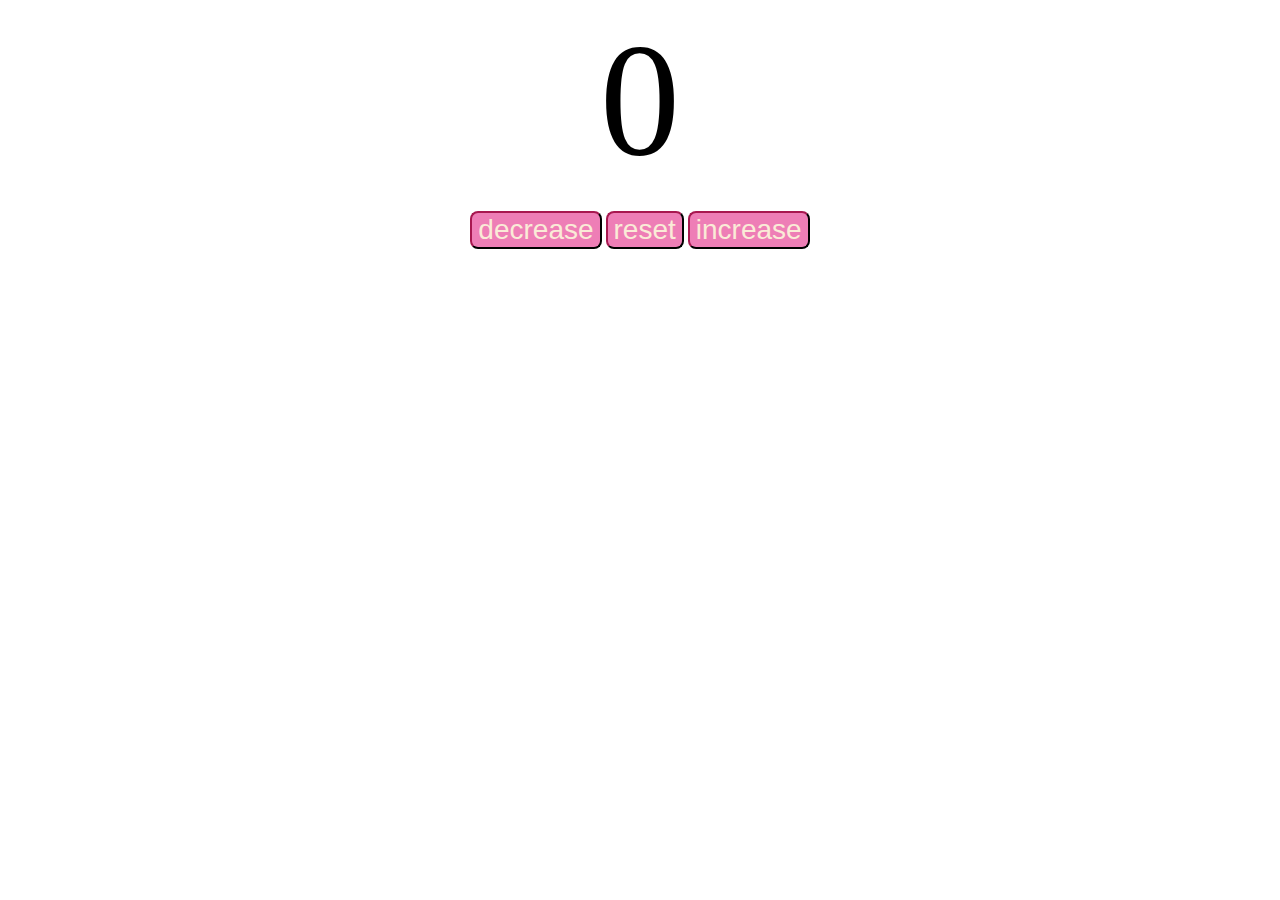
<file: index.html>
<!DOCTYPE html>
<html lang="en">
<head>
    <meta charset="UTF-8">
    <meta name="viewport" content="width=device-width, initial-scale=1.0">
    <title>My website</title>
    <link rel="stylesheet" href="style.css">
</head>
<body>
    <label id="countlabel">0</label><br>
    <div id="btn">
        <button id="dbtn" class="buttons">decrease</button>
        <button id="rbtn" class="buttons">reset</button>
        <button id="ibtn" class="buttons">increase</button>
    </div>
    
    <script src="index.js"></script>
</body>

</html>
</file>
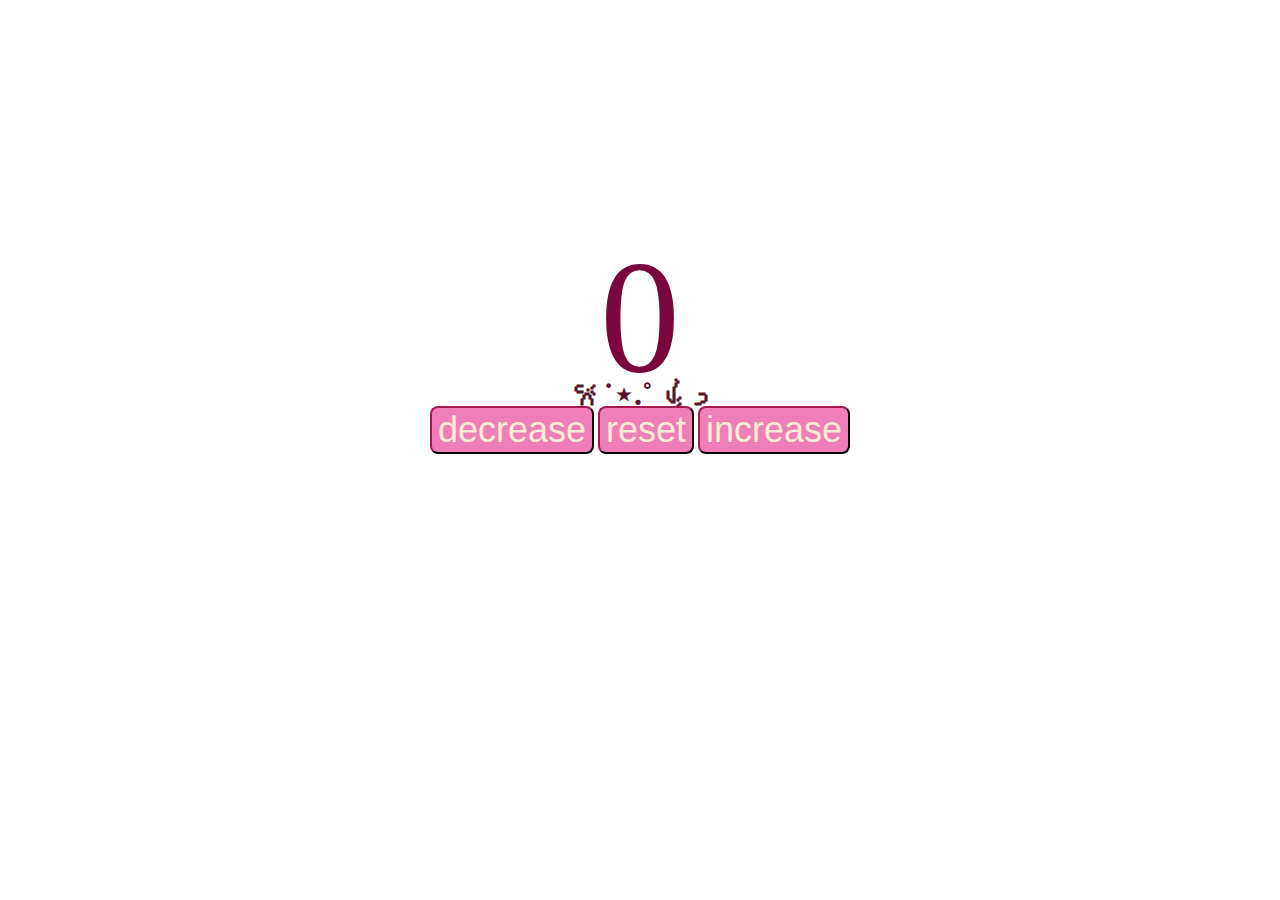
<file: counter/index.html>
<!DOCTYPE html>
<html lang="en">
<head>
    <meta charset="UTF-8">
    <meta name="viewport" content="width=device-width, initial-scale=1.0">
    <title>My website</title>
    <link rel="stylesheet" href="style.css">
</head>
<body>
    <label id="countlabel">0</label>
    <h1 id="symbols">𐙚˙⋆.˚ ᡣ𐭩</h1>
    <div id="btn">
        <button id="dbtn" class="buttons">decrease</button>
        <button id="rbtn" class="buttons">reset</button>
        <button id="ibtn" class="buttons">increase</button>
    </div>
    
    <script src="index.js"></script>
</body>

</html>
</file>
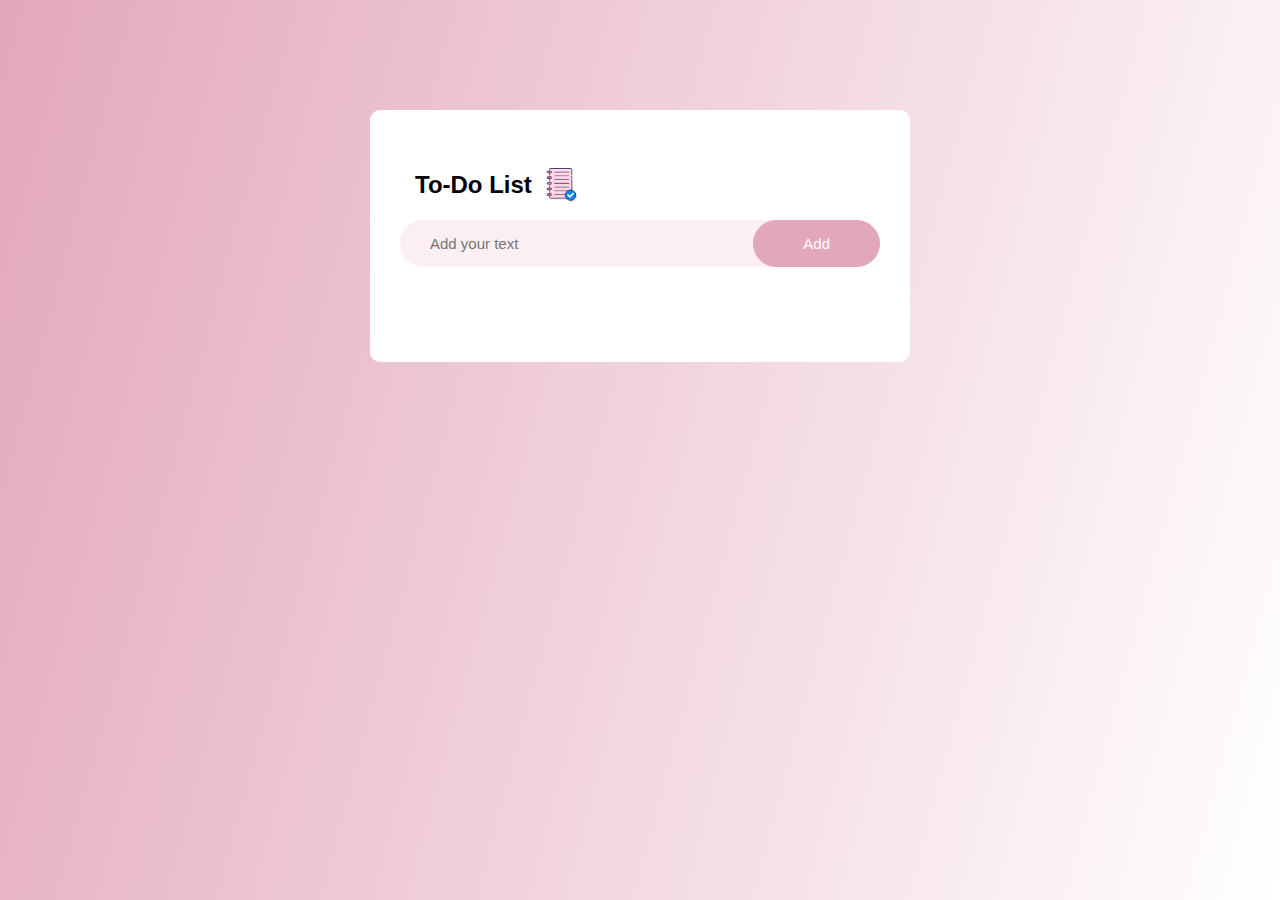
<file: ToDoList/index.html>
<!DOCTYPE html>
<html lang="en">
<head>
    <meta charset="UTF-8">
    <meta name="viewport" content="width=device-width, initial-scale=1.0">
    <link rel="stylesheet" href="style.css">
    <title>To Do List</title>
</head>
<body>
    <div class="container">
        <div class="todoapp">
            <h2>To-Do List <img src="images/2249008.png"></h2>
            <div class="row">
                <input type="text" id="inputbox" placeholder="Add your text">
                <button onclick="addTask()">Add</button>
            </div>
            <ul id="listcontainer">
                <!-- <li class="checked">Task 1</li>
                <li>Task 2</li>
                <li>Task 3</li> -->
            </ul>
        </div>
    </div>
    <script src="index.js"></script>
</body>
</html>
</file>
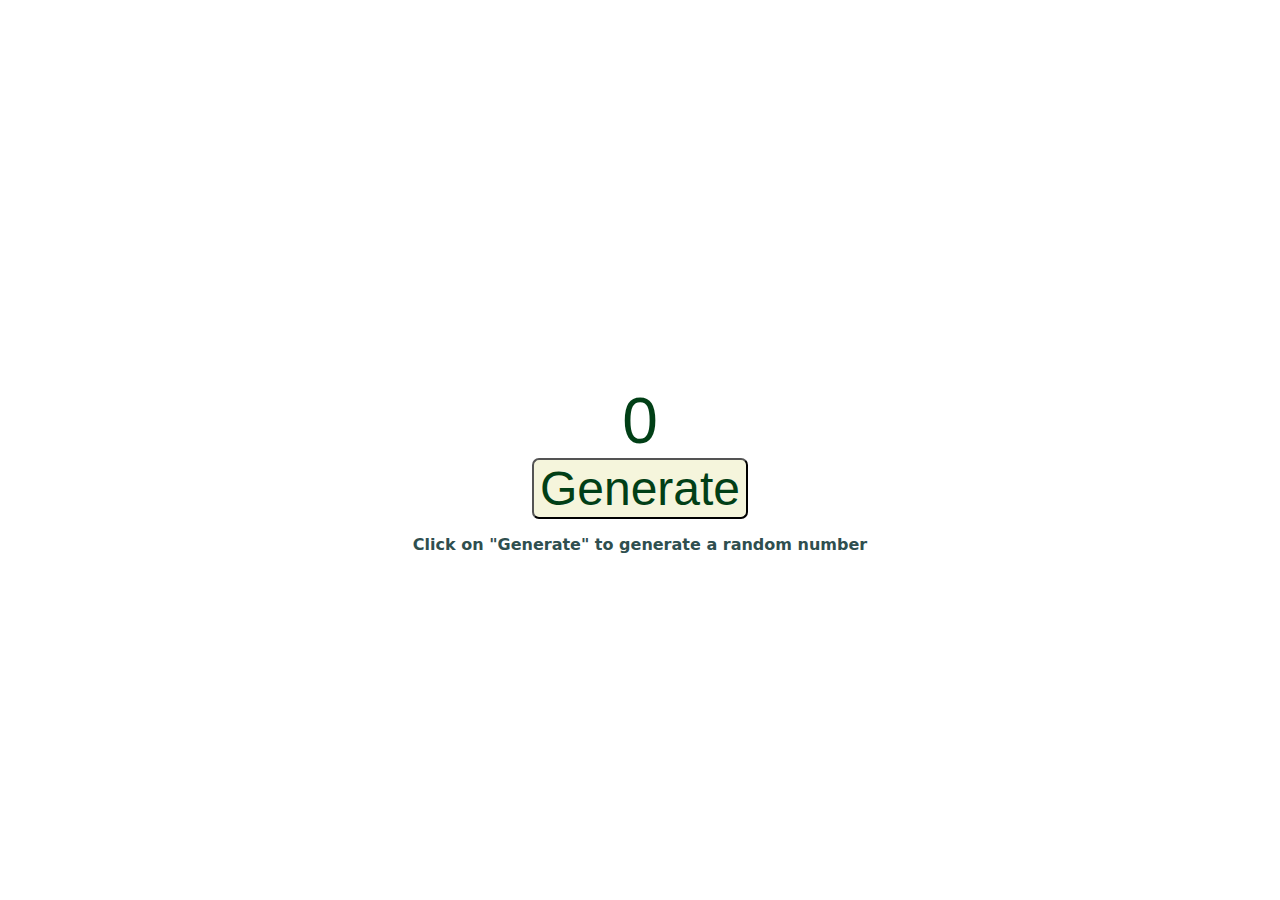
<file: basic-randomnumber-generator/randomnumber.html>
<!DOCTYPE html>
<html lang="en">
<head>
    <meta charset="UTF-8">
    <meta name="viewport" content="width=device-width, initial-scale=1.0">
    <link rel="stylesheet" href="randomnumber.css">
    <title>Random numbers</title>
</head>
<body>
    <label id="rnum">0</label><br>
    <button id="button">Generate</button>
    <p>Click on "Generate" to generate a random number</p>
    <script src="randomnumber.js"></script>
</body>
</html>
</file>
<file: style.css>
#btn {
    text-align: center;
}

#countlabel {
    font-size: 10em;
    display: block;
    text-align: center;
}

.buttons {
    font: Helvetica;
    font-size: 1.75em;
    color: antiquewhite;
    background-color:rgb(238, 126, 182);
    border-radius: 8px;
    border-color: rgb(84, 12, 40);
    cursor: pointer;
    transition: background-color 0.25s;
}

.buttons:hover {
    background-color: rgb(208, 91, 144);
}
</file>
<file: counter/style.css>
#btn {
    display: block;
    text-align: center;
}

#countlabel {
    font-size: 10em;
    color: rgb(122, 7, 59);
    display: block;
    text-align: center;
    margin-top: 15%;
    margin-bottom: 0;
    transform: translateY(35px);
}

.buttons {
    font: Helvetica;
    font-size: 2.25em;
    color: antiquewhite;
    background-color:rgb(238, 126, 182);
    border-radius: 8px;
    border-color: rgb(84, 12, 40);
    cursor: pointer;
    transition: background-color 0.25s;
}

.buttons:hover {
    background-color: rgb(208, 91, 144);
}

#symbols {
    font-size: 2em;
    color: rgb(84, 22, 41);
    text-align: center;
    margin-top: 0;
    margin-bottom: -0.20em;
}
</file>
<file: ToDoList/style.css>
* {
    margin: 0;
    padding: 0;
    font-family: 'Poppins', sans-serif;
    box-sizing: border-box;
}

.container {
    width: 100%;
    min-height: 100vh;
    background: linear-gradient(105deg, #e3a7bc, #ffffff);
    padding: 10px;
}

.todoapp {
    width: 100%;
    max-width: 540px;
    background-color: #ffffff;
    margin: 100px auto 20px;
    padding: 40px 30px 70px;
    border-radius: 10px;
}

.todoapp h2 {
    color: #000000;
    display: flex;
    align-items: center;
    justify-content: baseline;
    padding: 15px;
}

.todoapp h2 img {
    width: 40px;
    margin-left: 10px;
}

.row {
    display: flex;
    background-color: #fbeff3;
    align-items: center;
    justify-content: space-between;
    border-radius: 25px;
    padding-left: 20px;
    margin-bottom: 25px;
}

input {
    flex: 1;
    border: none;
    outline: none;
    background: transparent;
    padding: 10px;
    font-size: 15px;
}

button {
    display: flex;
    border: none;
    outline: none;
    padding: 15px 50px;
    border-radius: 25px;
    background-color: #e3a7bc;
    color: #ffffff;
    font-size: 15px;
    cursor: pointer;
}

ul li {
    list-style: none;
    font-size: 20px;
    padding: 15px 8px 12px 40px;
    user-select: none;
    cursor: pointer;
    position: relative;
}

ul li::before {
    content: '';
    position: absolute;
    height: 28px;
    width: 28px;
    border-radius: 50%;
    background-image: url(images/circle.png);
    background-size: cover;
    background-position: center;
    top: 12px;
    left: 8px;
}

ul li.checked {
    color: #000000;
    text-decoration: line-through;
}

ul li.checked::before {
    background-image: url(images/checked.png);
}

ul li span {
    position: absolute;
    right: 0;
    top: 5px;
    width: 40px;
    height: 40px;
    font-size: 22px;
    color: #8e8e8e;
    line-height: 40px;
    text-align: center;
    border-radius: 50%;
}

ul li span:hover {
    color: #524247;
}
</file>
<file: basic-randomnumber-generator/randomnumber.css>
body {
    font-family: Helvetica;
    text-align: center;
    margin-top: 30%;
}

#button {
    font-size: 3em;
    color: rgb(1, 63, 22);
    background-color: beige;
    border-radius: 7px;
    transition: background-color 0.25s;
}
#button:hover {
    background-color: rgb(227, 230, 182);
}
#rnum {
    font-size: 4em;
    font-family: sans-serif;
    color:rgb(1, 63, 22)
}

p {
    font-family: sans;
    color: darkslategray;
    font-weight: bold;
}
</file>
